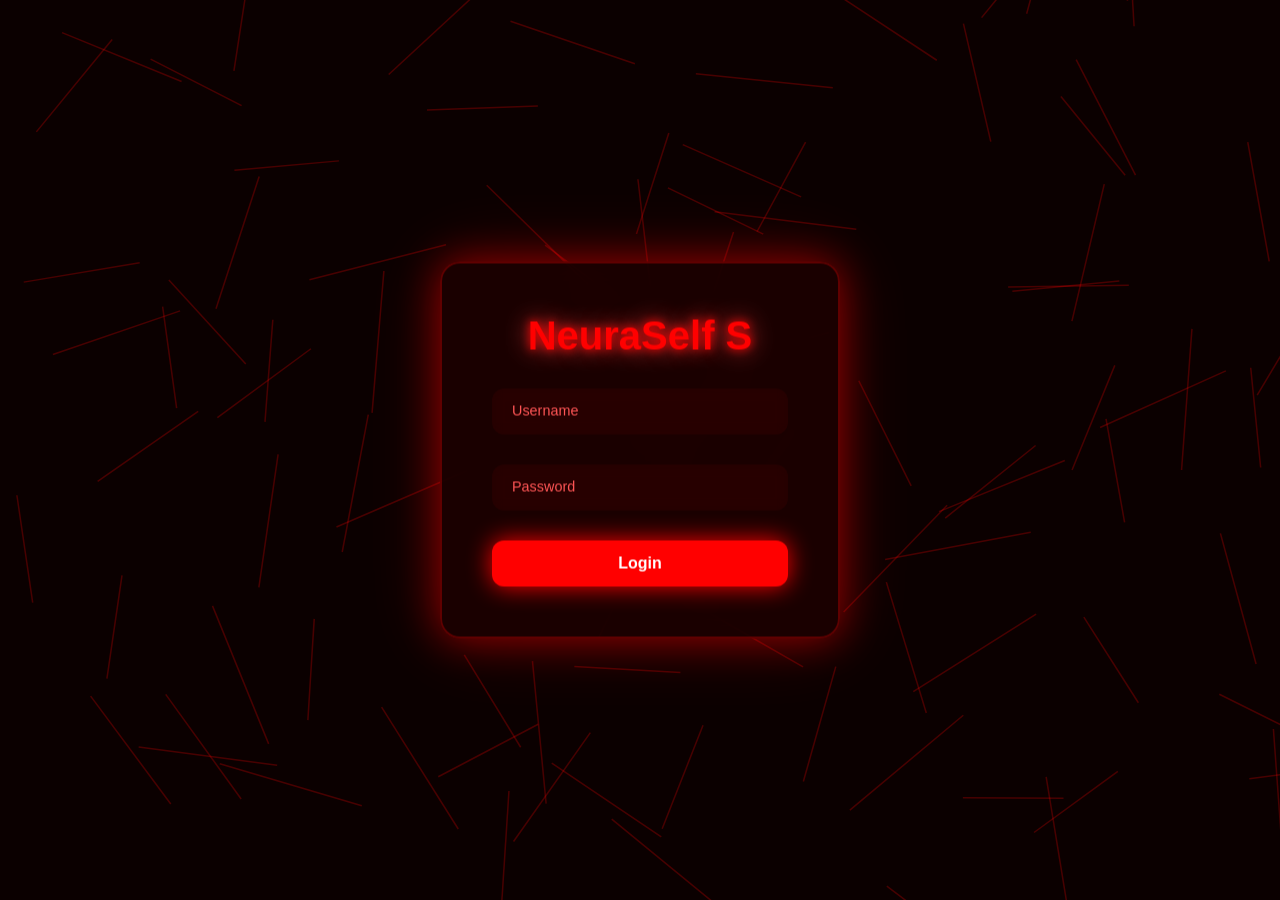
<file: dashboard/templates/login.html>
<!--
  This file is part of NeuraSelf-UwU.
  Copyright (c) 2025-Present Routo

  NeuraSelf-UwU is free software: you can redistribute it and/or modify
  it under the terms of the GNU General Public License as published by
  the Free Software Foundation, either version 3 of the License, or
  (at your option) any later version.

  You should have received a copy of the GNU General Public License
  along with NeuraSelf-UwU. If not, see <https://www.gnu.org/licenses/>.
-->
<!DOCTYPE html>
<html lang="en">

<head>
    <meta charset="UTF-8">
    <title>NeuraSelf Auth</title>
    <meta name="viewport" content="width=device-width, initial-scale=1.0">
    <style>
        * {
            margin: 0;
            padding: 0;
            box-sizing: border-box;
            font-family: 'Segoe UI', sans-serif;
        }

        html,
        body {
            height: 100%;
            overflow: hidden;
            background: #0b0000;
            cursor: auto;
        }

        #bgCanvas {
            position: absolute;
            top: 0;
            left: 0;
            width: 100%;
            height: 100%;
            z-index: 0;
            display: block;
        }

        .wrapper {
            position: absolute;
            top: 50%;
            left: 50%;
            transform: translate(-50%, -50%);
            perspective: 1500px;
            z-index: 2;
        }

        .login-container {
            width: 400px;
            padding: 50px;
            border-radius: 20px;
            background: rgba(30, 0, 0, 0.85);
            box-shadow: 0 0 40px rgba(255, 0, 0, 0.5), 0 0 80px rgba(255, 0, 0, 0.2);
            backdrop-filter: blur(15px);
            transform-style: preserve-3d;
            transition: transform 0.1s ease-out;
            text-align: center;
            position: relative;
            overflow: hidden;
            border: 2px solid rgba(255, 0, 0, 0.3);
        }

        .login-container h1 {
            font-size: 2.5rem;
            color: #ff0000;
            text-shadow: 0 0 10px #ff0000, 0 0 25px #ff4444;
            margin-bottom: 30px;
            min-height: 2.5rem;
        }

        .input-wrapper {
            position: relative;
            margin-bottom: 30px;
        }

        .login-container input {
            width: 100%;
            padding: 14px 20px;
            border: none;
            border-radius: 12px;
            background: rgba(255, 0, 0, 0.05);
            color: #fff;
            font-size: 1rem;
            outline: none;
            backdrop-filter: blur(6px);
            position: relative;
            z-index: 1;
        }

        .login-container label {
            position: absolute;
            left: 20px;
            top: 14px;
            color: #ff5555;
            font-size: 0.9rem;
            pointer-events: none;
            transition: 0.2s all;
            z-index: 2;
        }

        .login-container input:focus+label,
        .login-container input:not(:placeholder-shown)+label {
            top: -10px;
            font-size: 0.75rem;
            color: #ff0000;
        }

        .login-container input:focus {
            border: 2px solid transparent;
            position: relative;
        }

        .login-container input:focus::before {
            content: '';
            position: absolute;
            top: -2px;
            left: -2px;
            width: calc(100% + 4px);
            height: calc(100% + 4px);
            border-radius: 14px;
            border: 2px solid #ff0000;
            background: linear-gradient(90deg, rgba(255, 0, 0, 0) 0%, #ff0000 50%, rgba(255, 0, 0, 0) 100%);
            background-size: 200% 100%;
            animation: neonBorder 1.5s linear infinite;
            pointer-events: none;
        }

        @keyframes neonBorder {
            0% {
                background-position: 200% 0;
            }

            100% {
                background-position: -200% 0;
            }
        }

        .login-container button {
            width: 100%;
            padding: 14px 0;
            border: none;
            border-radius: 12px;
            background: #ff0000;
            color: #fff;
            font-weight: bold;
            font-size: 1rem;
            cursor: pointer;
            box-shadow: 0 0 25px #ff0000;
            transition: 0.3s all;
        }

        .login-container button:hover {
            background: #ff2222;
            box-shadow: 0 0 40px #ff5555, 0 0 80px #ff2222 inset;
            transform: scale(1.05);
        }

        .error-msg {
            color: #ff4444;
            margin-bottom: 20px;
            font-size: 0.9em;
            display: none;
        }
    </style>
</head>

<body>

    <canvas id="bgCanvas"></canvas>

    <div class="wrapper">
        <div class="login-container" id="card">
            <h1 id="typing"></h1>
            <div id="error-display" class="error-msg"></div>
            <form onsubmit="handleLogin(event)">
                <div class="input-wrapper">
                    <input type="text" id="username" placeholder=" " required>
                    <label>Username</label>
                </div>
                <div class="input-wrapper">
                    <input type="password" id="password" placeholder=" " required>
                    <label>Password</label>
                </div>
                <button type="submit">Login</button>
            </form>
        </div>
    </div>

    <script>
        // ---------------------------
        const card = document.getElementById('card');
        document.addEventListener('mousemove', e => {
            const cx = window.innerWidth / 2;
            const cy = window.innerHeight / 2;
            const dx = e.clientX - cx;
            const dy = e.clientY - cy;
            card.style.transform = `rotateY(${dx / 50}deg) rotateX(${-dy / 50}deg)`;
        });

        // ---------------------------
        const text = "NeuraSelf Secure";
        const typingEl = document.getElementById('typing');
        let i = 0;
        function type() {
            if (i < text.length) {
                typingEl.textContent += text[i];
                i++;
                setTimeout(type, 100);
            }
        }
        type();

        // ---------------------------
        function handleLogin(e) {
            e.preventDefault();
            const u = document.getElementById('username').value;
            const p = document.getElementById('password').value;
            const err = document.getElementById('error-display');

            fetch('/login', {
                method: 'POST',
                headers: { 'Content-Type': 'application/json' },
                body: JSON.stringify({ username: u, password: p })
            })
                .then(res => res.json())
                .then(data => {
                    if (data.success) {
                        window.location.href = '/';
                    } else {
                        err.style.display = 'block';
                        err.innerText = data.error || 'Login Failed';
                        const btn = document.querySelector('button');
                        btn.style.background = '#880000';
                        setTimeout(() => btn.style.background = '#ff0000', 500);
                    }
                })
                .catch(e => {
                    err.style.display = 'block';
                    err.innerText = 'Connection Error';
                });
        }

        // ---------------------------
        const canvas = document.getElementById('bgCanvas');
        const ctx = canvas.getContext('2d');
        canvas.width = window.innerWidth;
        canvas.height = window.innerHeight;

        class Line {
            constructor(x, y, length, angle, speed) {
                this.x = x;
                this.y = y;
                this.length = length;
                this.angle = angle;
                this.speed = speed;
            }
            update() {
                this.x += Math.cos(this.angle) * this.speed;
                this.y += Math.sin(this.angle) * this.speed;
                if (this.x > canvas.width + 50) this.x = -50;
                if (this.x < -50) this.x = canvas.width + 50;
                if (this.y > canvas.height + 50) this.y = -50;
                if (this.y < -50) this.y = canvas.height + 50;
            }
            draw(ctx) {
                ctx.strokeStyle = "rgba(255,0,0,0.25)";
                ctx.lineWidth = 1.5;
                ctx.beginPath();
                ctx.moveTo(this.x, this.y);
                ctx.lineTo(this.x + Math.cos(this.angle) * this.length, this.y + Math.sin(this.angle) * this.length);
                ctx.stroke();
            }
        }

        const lines = [];
        for (let i = 0; i < 100; i++) {
            lines.push(new Line(Math.random() * canvas.width, Math.random() * canvas.height, 100 + Math.random() * 50, Math.random() * Math.PI * 2, 0.8 + Math.random() * 0.5));
        }

        function animate() {
            ctx.clearRect(0, 0, canvas.width, canvas.height);
            lines.forEach(line => { line.update(); line.draw(ctx); });
            requestAnimationFrame(animate);
        }
        animate();

        window.addEventListener('resize', () => {
            canvas.width = window.innerWidth;
            canvas.height = window.innerHeight;
        });
    </script>

</body>

</html>
</file>
